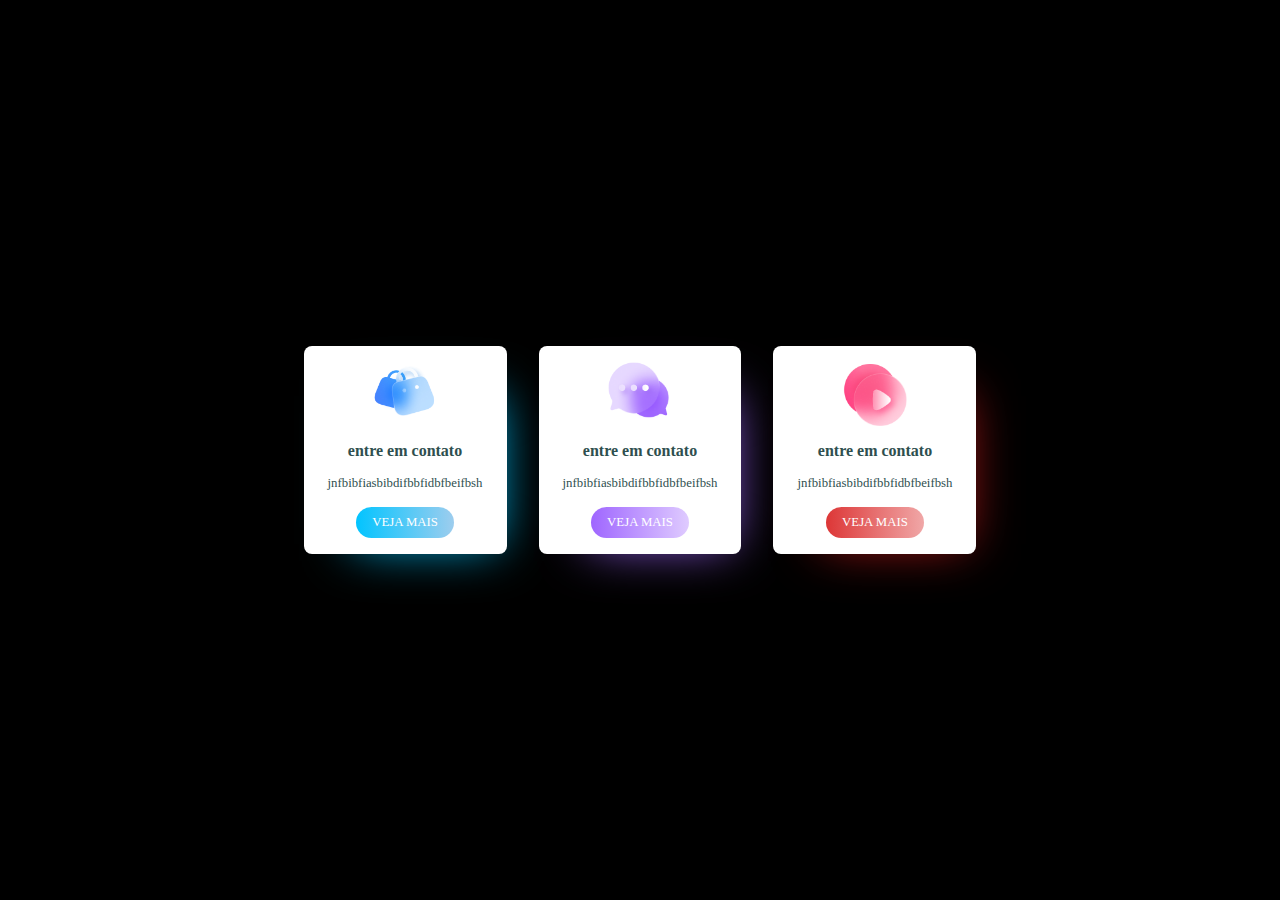
<file: card responsivos/index.html>
<!DOCTYPE html>
<html lang="pt-br">
<head>
    <meta charset="UTF-8">
    <meta http-equiv="X-UA-Compatible" content="IE=edge">
    <meta name="viewport" content="width=device-width, initial-scale=1.0">
    <link rel="stylesheet" href="style.css">
    <title>Card</title>
</head>
<body>
    <main class="cards">
        <section class="card shop">
            <div class="icon">
                <img src="Bag.png" alt="abacate">
            </div>
            <h3>entre em contato</h3>
            <span>jnfbibfiasbibdifbbfidbfbeifbsh</span>
            <button>veja mais</button>
        </section>

        <section class="card contant">
            <div class="icon">
                 <img src="Chat.png" alt="tanjerina">
            </div>
            <h3>entre em contato</h3>
            <span>jnfbibfiasbibdifbbfidbfbeifbsh</span>
            <button>veja mais</button>
        </section>
        
        <section class="card about">
            <div class="icon">
                <img src="Play.png" alt="ameixa">
            </div>
            <h3>entre em contato</h3>
            <span>jnfbibfiasbibdifbbfidbfbeifbsh</span>
            <button>veja mais</button>
        </section>
    </main>
</body>
</html>
</file>
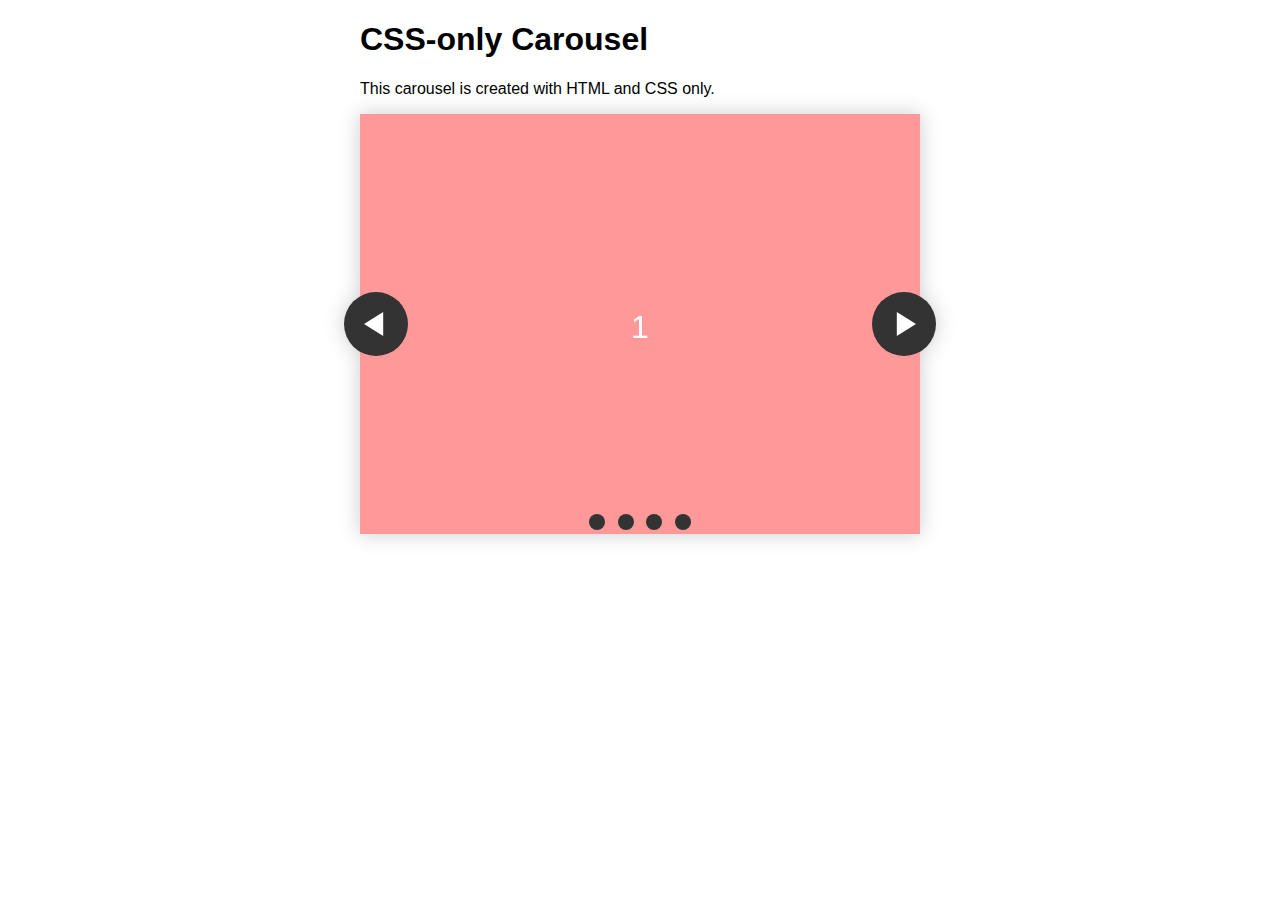
<file: carousel/index.html>
<!DOCTYPE html>
<html lang="en">
<head>
    <meta charset="UTF-8">
    <meta http-equiv="X-UA-Compatible" content="IE=edge">
    <meta name="viewport" content="width=device-width, initial-scale=1.0">
    <link rel="stylesheet" href="style.css">
    <title>Document</title>
</head>
<body>
    <h1>CSS-only Carousel</h1>

<p>This carousel is created with HTML and CSS only.</p>

<section class="carousel" aria-label="Gallery">
  <ol class="carousel__viewport">
    <li id="carousel__slide1"
        tabindex="0"
        class="carousel__slide">
      <div class="carousel__snapper">
        <a href="#carousel__slide4"
           class="carousel__prev">Go to last slide</a>
        <a href="#carousel__slide2"
           class="carousel__next">Go to next slide</a>
      </div>
    </li>
    <li id="carousel__slide2"
        tabindex="0"
        class="carousel__slide">
      <div class="carousel__snapper"></div>
      <a href="#carousel__slide1"
         class="carousel__prev">Go to previous slide</a>
      <a href="#carousel__slide3"
         class="carousel__next">Go to next slide</a>
    </li>
    <li id="carousel__slide3"
        tabindex="0"
        class="carousel__slide">
      <div class="carousel__snapper"></div>
      <a href="#carousel__slide2"
         class="carousel__prev">Go to previous slide</a>
      <a href="#carousel__slide4"
         class="carousel__next">Go to next slide</a>
    </li>
    <li id="carousel__slide4"
        tabindex="0"
        class="carousel__slide">
      <div class="carousel__snapper"></div>
      <a href="#carousel__slide3"
         class="carousel__prev">Go to previous slide</a>
      <a href="#carousel__slide1"
         class="carousel__next">Go to first slide</a>
    </li>
  </ol>
  <aside class="carousel__navigation">
    <ol class="carousel__navigation-list">
      <li class="carousel__navigation-item">
        <a href="#carousel__slide1"
           class="carousel__navigation-button">Go to slide 1</a>
      </li>
      <li class="carousel__navigation-item">
        <a href="#carousel__slide2"
           class="carousel__navigation-button">Go to slide 2</a>
      </li>
      <li class="carousel__navigation-item">
        <a href="#carousel__slide3"
           class="carousel__navigation-button">Go to slide 3</a>
      </li>
      <li class="carousel__navigation-item">
        <a href="#carousel__slide4"
           class="carousel__navigation-button">Go to slide 4</a>
      </li>
    </ol>
  </aside>
</section>
</body>
</html>
</file>
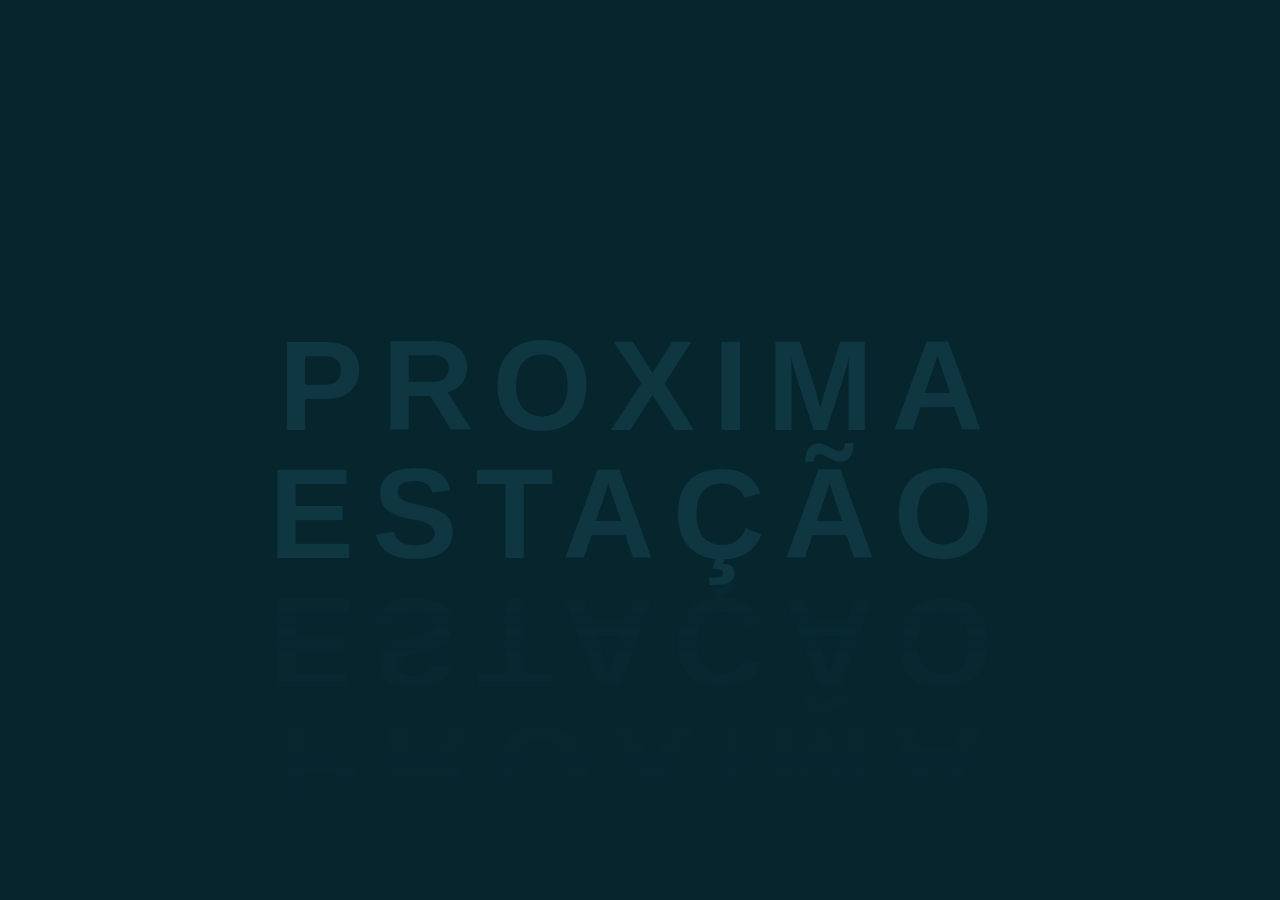
<file: animação de reflexão/animação de reflexão.html>
<!DOCTYPE html>
<html lang="en">
<head>
    <meta charset="UTF-8">
    <meta http-equiv="X-UA-Compatible" content="IE=edge">
    <meta name="viewport" content="width=device-width, initial-scale=1.0">
    <title>reflexão</title>
    <link rel="stylesheet" type="text/css" href="animação de reflexão.css">
</head>
<body>
     <h2 contenteditable="false">Proxima Estação</h2>
</body>
</html>
</file>
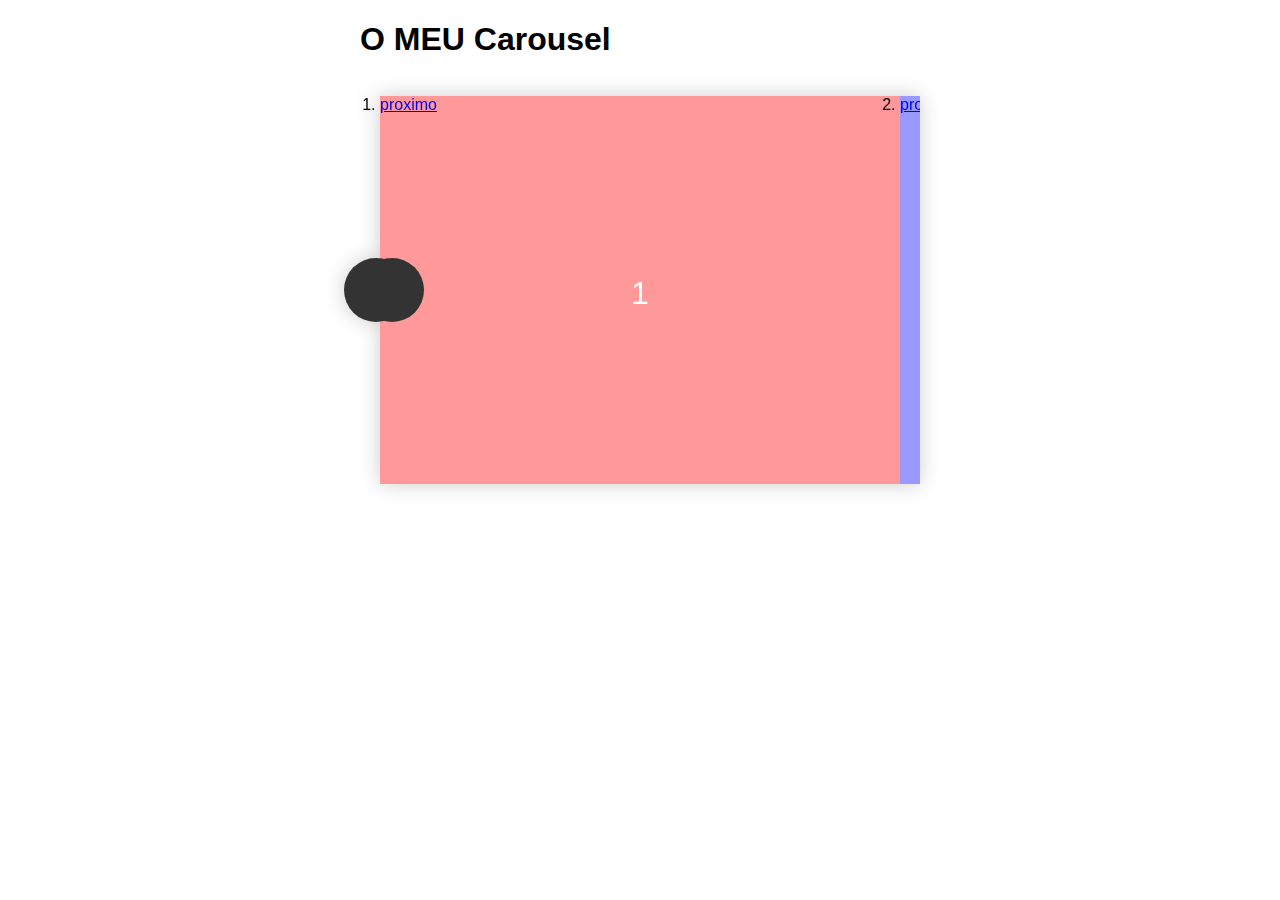
<file: carousel/carousel.html>
<!DOCTYPE html>
<html lang="PT-BR">
<head>
    <meta charset="UTF-8">
    <meta http-equiv="X-UA-Compatible" content="IE=edge">
    <meta name="viewport" content="width=device-width, initial-scale=1.0">
    <link rel="stylesheet" href="carousel.css">
    <title>Document</title>
</head>
<body>
    <h1>O MEU Carousel</h1>
    <section class="carousel">
        <ol>
            <li tabindex="0" id="slide1" class="slid">
                <div>
                    <a href="#slide4" class="volta">volta</a>
                    <a href="#slide2" class="proximo">proximo</a>
                </div>
            </li>
            <li tabindex="0" id="slide2" class="slid">
                <div>
                    <a href="#slide1" class="volta">volta</a>
                    <a href="#slide3" class="proximo">proximo</a>
                </div>
            </li>
            <li tabindex="0" id="slide3" class="slid">
                <div>
                    <a href="#slide2" class="volta">volta</a>
                    <a href="#slide4" class="proximo">proximo</a>
                </div>
            </li>
            <li tabindex="0" id="slide4" class="slid">
                <div>
                    <a href="#slide3" class="volta">volta</a>
                    <a href="#slide1" class="proximo">proximo</a>
                </div>
            </li>
        </ol>
        <aside class="navegação">
            <ol class="list">
                <li class="nav-item">
                    <a href="#slide1" class="btn">proximo slide</a>
                </li>
                <li class="nav-item">
                    <a href="#slide2" class="btn">proximo slide</a>
                </li>
                <li class="nav-item">
                    <a href="#slide3" class="btn">proximo slide</a>
                </li>
                <li class="nav-item">
                    <a href="#slide4" class="btn">proximo slide</a>
                </li>
            </ol>
        </aside>
    </section>
</body>
</html>
</file>
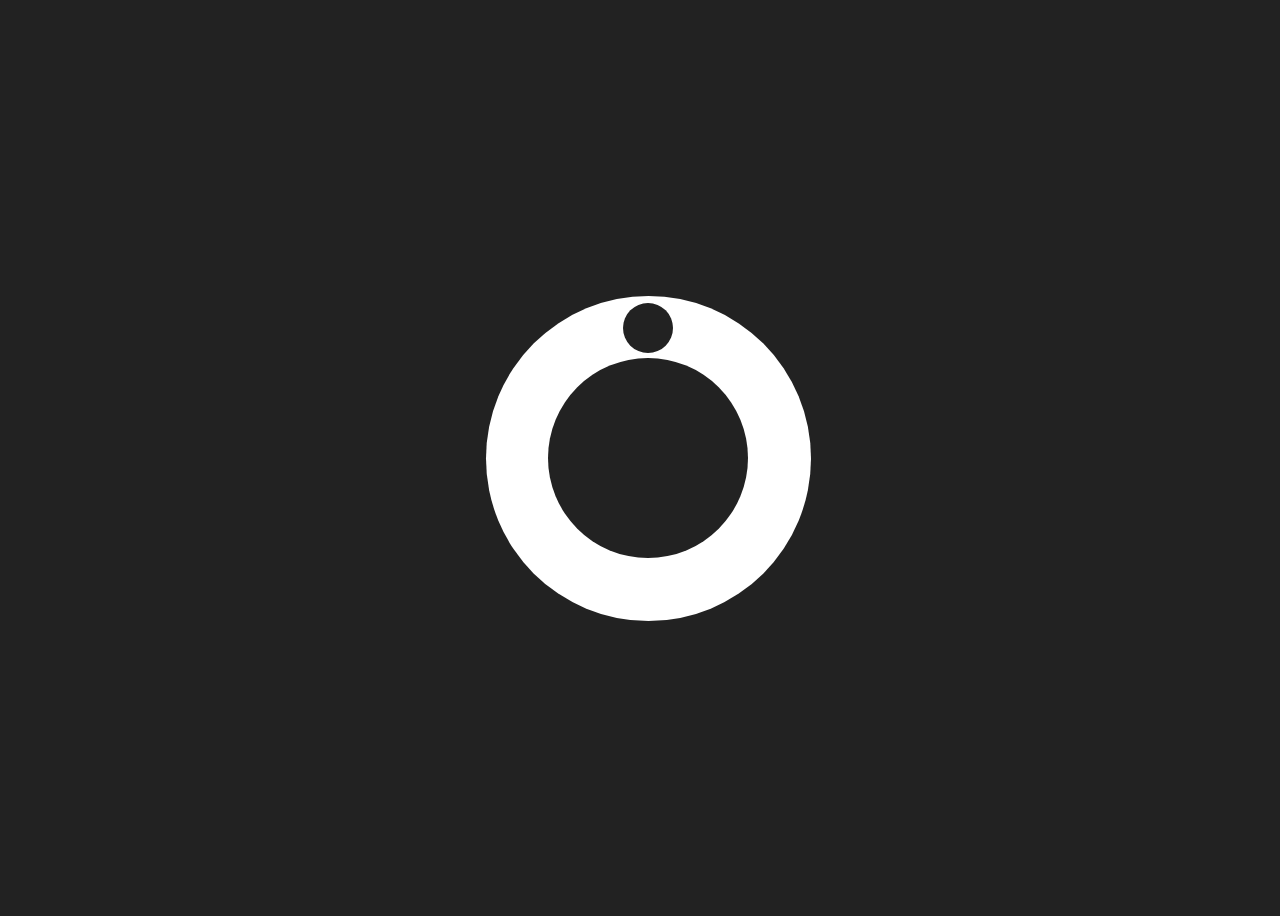
<file: cicle/cicle.html>
<!DOCTYPE html>
<html lang="en">
<head>
    <meta charset="UTF-8">
    <meta http-equiv="X-UA-Compatible" content="IE=edge">
    <meta name="viewport" content="width=device-width, initial-scale=1.0">
    <link rel="stylesheet" href="cicle.css">
    <title>Document</title>
</head>
<body>
    <div class="cicle">
        <div class="r"></div>
    </div>
</body>
</html>
</file>
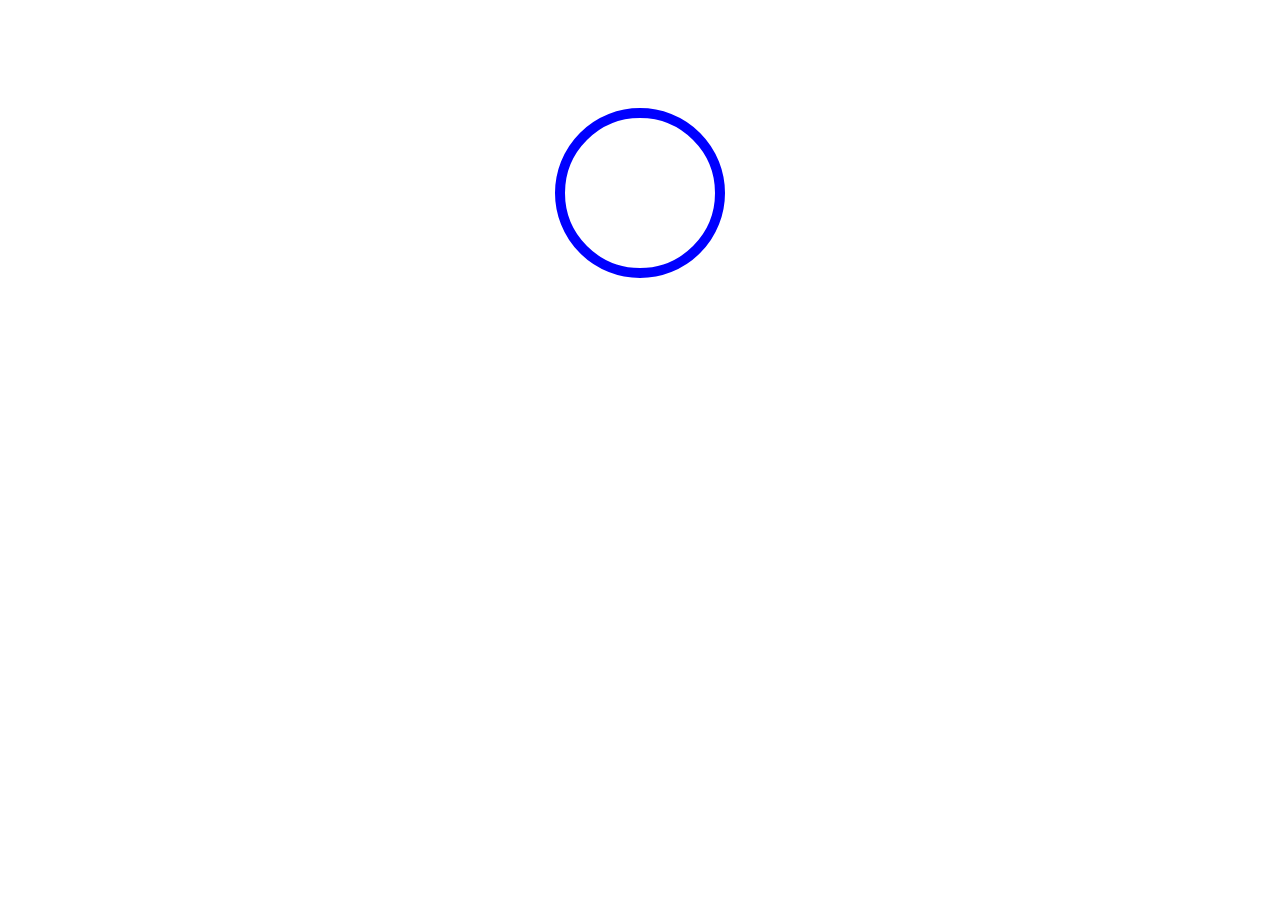
<file: cicle/cicle2.html>
<!DOCTYPE html>
<html lang="en">
<head>
    <meta charset="UTF-8">
    <meta http-equiv="X-UA-Compatible" content="IE=edge">
    <meta name="viewport" content="width=device-width, initial-scale=1.0">
    <link rel="stylesheet" href="cicle2.css">
    <title>cicle 2</title>
</head>
<body>
    <div class="cicle">

    </div>
</body>
</html>
</file>
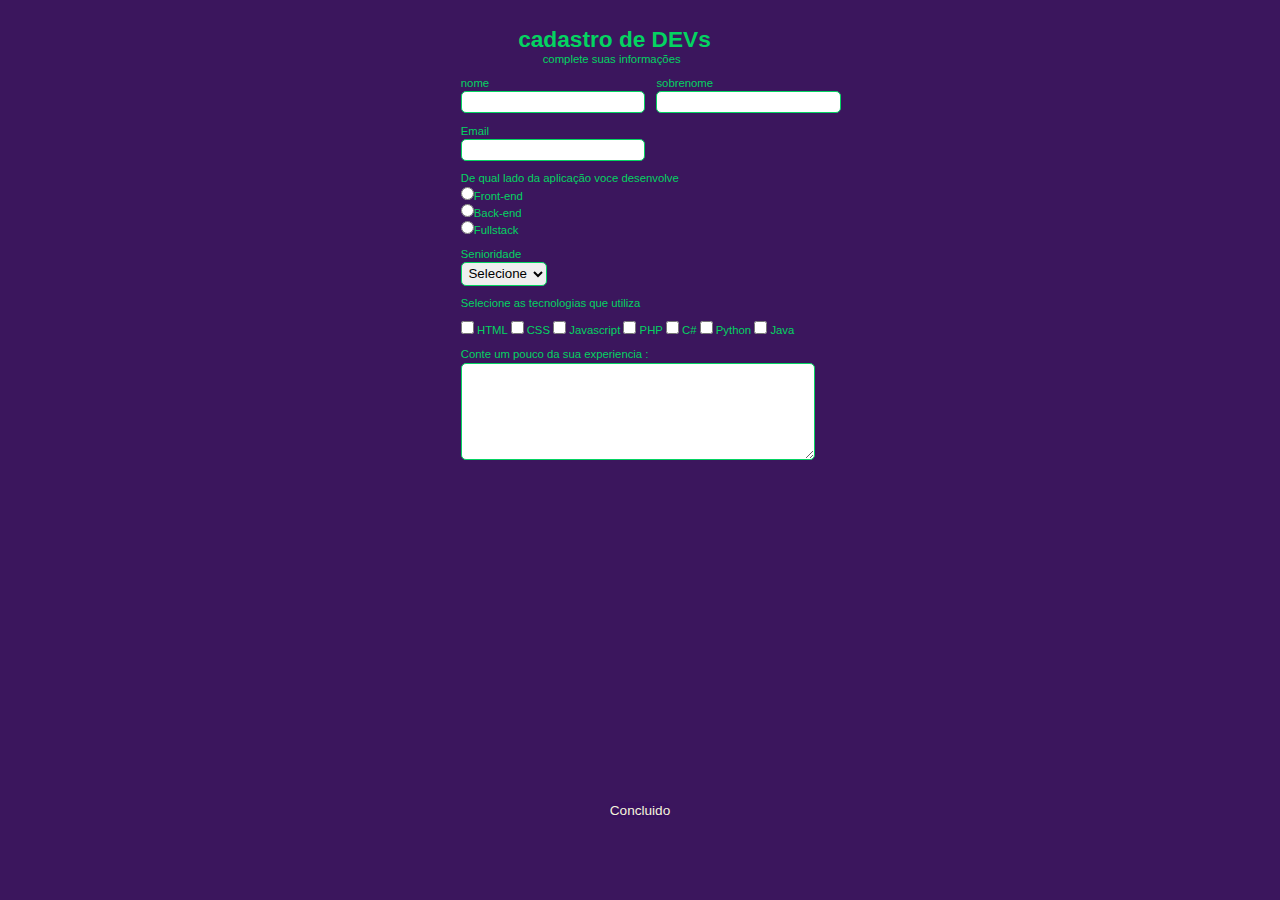
<file: formulario/modelo de formulario basicão.html>
<!DOCTYPE html>
<html lang="en">
<head>
    <meta charset="UTF-8">
    <meta http-equiv="X-UA-Compatible" content="IE=edge">
    <meta name="viewport" content="width=device-width, initial-scale=1.0">
    <link rel="stylesheet" type="text/css" href="o css.css" media="screen">
    <title>cadastro</title>
</head>
<body>
    <div>
        <h1 id="titulo">cadastro de DEVs</h1>
        <p id="subtitulo">complete suas informações</p>
        <br>
    </div>

    <form>
        <fieldset class="grupo">
            <div class="campo">
                <label for="nome">nome</label>
                <input type="text" name="nome" id="nome" required>
            </div>

            <div class="campo">
                <label for="sobrenome">sobrenome </label>
                <input type="text" name="sobrenome" id="sobrenome" required>
            </div>
        </fieldset>

        <div class="campo">
            <label for="email">Email</label>
            <input type="email" name="email" id="email" required>
        </div>

        <div class="campo">
            <label for="">De qual lado da aplicação voce desenvolve</label>
            <label >
                <input type="radio" name="DevWeb" value="Front-end">Front-end
            </label>
            <label>
                <input type="radio" name="DevWeb" value="Back-end">Back-end
            </label>
            <label>
                <input type="radio" name="DevWeb" value="Fullstack">Fullstack
            </label>
        </div>

        <div class="campo">
            <label for="Senioridade">Senioridade</label>
            <select name="" id="Senioridade">
                <option selected disabled value="">Selecione</option>
                <option>Junior</option>
                <option>Pleno</option>
                <option >Senior</option>
            </select>
        </div>

        <fieldset class="grupo">
            <div id="check">
                <label>Selecione as tecnologias que utiliza</label><br><br>
                <input type="checkbox" id="Tecnologia1" name="Tecnologia1" value="HTML">
                <label for="Tecnologia1">HTML</label>
                <input type="checkbox" id="Tecnologia2" name="Tecnologia2" value="CSS">
                <label for="Tecnologia2">CSS</label>
                <input type="checkbox" id="Tecnologia3" name="Tecnologia3" value="Javascript">
                <label for="Tecnologia3">Javascript</label>
                <input type="checkbox" id="Tecnologia4" name="Tecnologia4" value="PHP">
                <label for="Tecnologia4">PHP</label>
                <input type="checkbox" id="Tecnologia5" name="Tecnologia5" value="C#">
                <label for="Tecnologia5">C#</label>
                <input type="checkbox" id="Tecnologia6" name="Tecnologia6" value="Python">
                <label for="Tecnologia6">Python</label>
                <input type="checkbox" id="Tecnologia7" name="Tecnologia7" value="Java">
                <label for="Tecnologia7">Java</label>
            </div>
        </fieldset>

        <div class="campo">
            <br>
            <label>Conte um pouco da sua experiencia :</label>
            <textarea name="Experiencia" id="Experiencia" rows="6" style="width:26em"></textarea>
        </div>

        <button class="botão" type="submit">Concluido</button>

    </form>
</body>
</html>
</file>
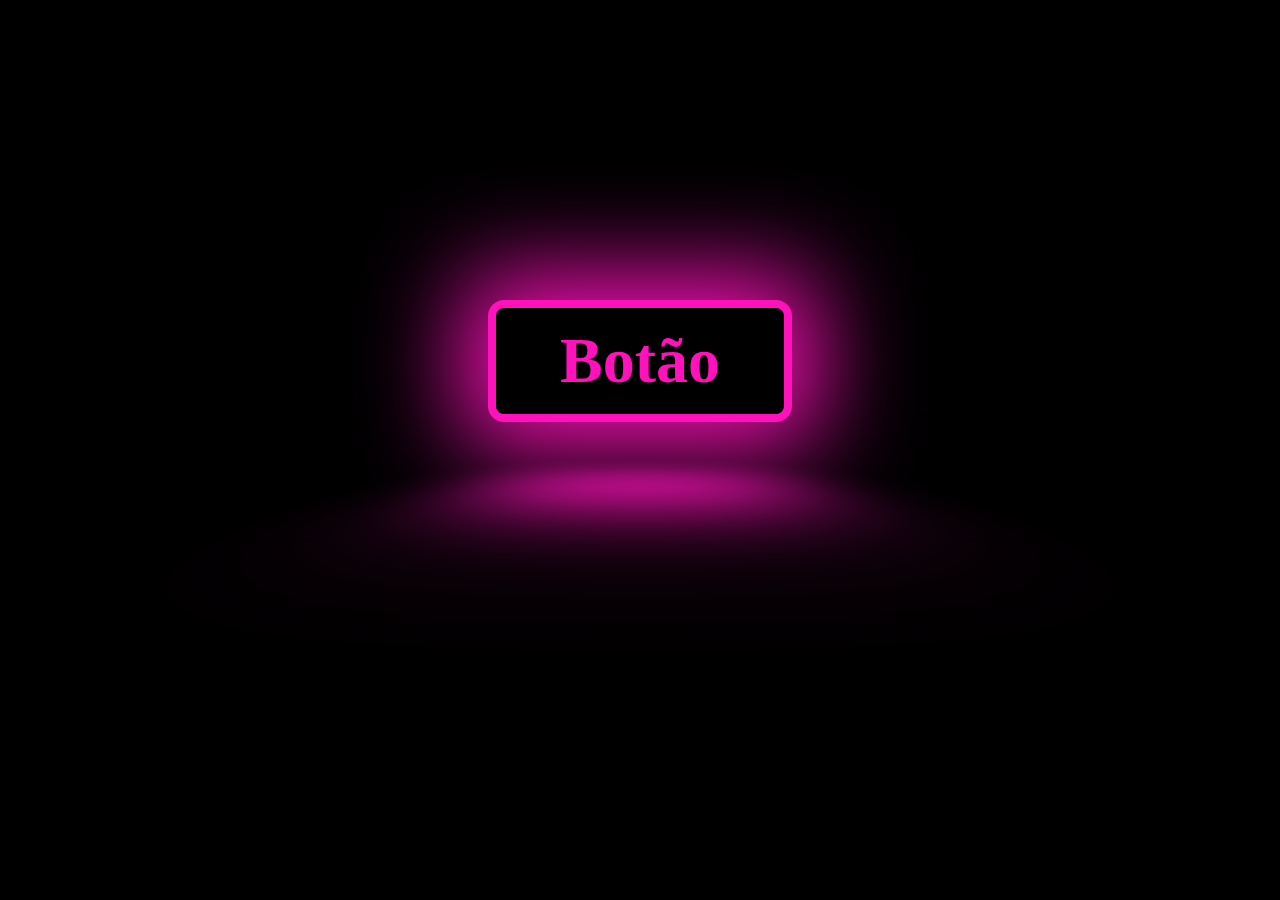
<file: neon/botaoNeon.html>
<!DOCTYPE html>
<html lang="en">
<head>
    <meta charset="UTF-8">
    <meta http-equiv="X-UA-Compatible" content="IE=edge">
    <meta name="viewport" content="width=device-width, initial-scale=1.0">
    <link rel="stylesheet" href="botaoNeon.css">
    <title>Document</title>
</head>
<body>
    <a href="" class="neon">Botão</a>
</body>
</html>
</file>
<file: card responsivos/style.css>
*{
    margin: 0;
    padding: 0;
    box-sizing: border-box;
    font-family: 'Times New Roman', Times, serif;
}
body{
    background: black;
    height: 100vh;
    width: 100%;
    display: flex;
    justify-content: center;
    align-items: center;
    color: darkslategray;
}
main.cards{
    display: flex;
    padding: 32px;
}
main.cards section.card{
    display: flex;
    flex-direction: column;
    align-items: center;
    text-align: center;
    background: white;
    padding: 1rem 1.5rem;
    border-radius: 8px;
    max-height: 256px;
    margin-left: 32px;
}
main.cards section.card:first-child{
    margin-left: 0px;
}
main.cards section.card .icon{
    width: 64px;
    height: 64px;
}
main.cards section.card img{
    width: 100%;
}
main.cards section.card h3{
    margin: 16px 0;
    font-size: 100%;
}
main.cards section.card span{
    font-weight: 300;
    max-width: 240px;
    font-size: 80%;
    margin-bottom: 16px;
}
main.cards section.card button{
    padding: 0.5rem 1rem;
    text-transform: uppercase; /* deixa tudo em letra maiúscula*/
    border-radius: 32px;
    border: 0;
    cursor: pointer;
    font-size: 80%;
    font-weight: 500;
    color: #fff;
}
main.cards section.card.contant button{
    background: linear-gradient(to right, #9f66ff,#dfcbff);
}
main.cards section.card.shop button{
    background: linear-gradient(to right, #02c4ff,#9dcdee);
}
main.cards section.card.about button{
    background: linear-gradient(to right, #d81b1be0,#f0a7a7);
}
main.cards section.card.contant{
    box-shadow: 20px 20px 50px -30px #9f66ff;
}
main.cards section.card.shop{
    box-shadow: 20px 20px 50px -30px #02c4ff;
}
main.cards section.card.about{
    box-shadow: 20px 20px 50px -30px #d81b1be0;
}


@media only screen and (max-width: 720px) {
    main.cards{
        flex-direction: column;
         margin-top: 100px;
    }
    main.cards section.card{
        margin-left: 0;
        margin-bottom: 32px;
    }
    main.cards section.card:last-child{
        margin-bottom: 0;
    }
    
}
</file>
<file: carousel/style.css>
@keyframes tonext {
    75% {
      left: 0;
    }
    95% {
      left: 100%;
    }
    98% {
      left: 100%;
    }
    99% {
      left: 0;
    }
  }
  
  @keyframes tostart {
    75% {
      left: 0;
    }
    95% {
      left: -300%;
    }
    98% {
      left: -300%;
    }
    99% {
      left: 0;
    }
  }
  
  @keyframes snap {
    96% {
      scroll-snap-align: center;
    }
    97% {
      scroll-snap-align: none;
    }
    99% {
      scroll-snap-align: none;
    }
    100% {
      scroll-snap-align: center;
    }
  }
  
  body {
    max-width: 37.5rem;
    margin: 0 auto;
    padding: 0 1.25rem;
    font-family: 'Lato', sans-serif;
  }
  
  * {
    box-sizing: border-box;
    scrollbar-color: transparent transparent; /* thumb and track color */
    scrollbar-width: 0px;
  }
  
  *::-webkit-scrollbar {
    width: 0;
  }
  
  *::-webkit-scrollbar-track {
    background: transparent;
  }
  
  *::-webkit-scrollbar-thumb {
    background: transparent;
    border: none;
  }
  
  * {
    -ms-overflow-style: none;
  }
  
  ol, li {
    list-style: none;
    margin: 0;
    padding: 0;
  }
  
  .carousel {
    position: relative;
    padding-top: 75%;
    filter: drop-shadow(0 0 10px #0003);
    perspective: 100px;
  }
  
  .carousel__viewport {
    position: absolute;
    top: 0;
    right: 0;
    bottom: 0;
    left: 0;
    display: flex;
    overflow-x: scroll;
    counter-reset: item;
    scroll-behavior: smooth;
    scroll-snap-type: x mandatory;
  }
  
  .carousel__slide {
    position: relative;
    flex: 0 0 100%;
    width: 100%;
    background-color: #f99;
    counter-increment: item;
  }
  
  .carousel__slide:nth-child(even) {
    background-color: #99f;
  }
  
  .carousel__slide:before {
    content: counter(item);
    position: absolute;
    top: 50%;
    left: 50%;
    transform: translate3d(-50%,-40%,70px);
    color: #fff;
    font-size: 2em;
  }
  
  .carousel__snapper {
    position: absolute;
    top: 0;
    left: 0;
    width: 100%;
    height: 100%;
    scroll-snap-align: center;
  }
  
  @media (hover: hover) {
    .carousel__snapper {
      animation-name: tonext, snap;
      animation-timing-function: ease;
      animation-duration: 4s;
      animation-iteration-count: infinite;
    }
  
    .carousel__slide:last-child .carousel__snapper {
      animation-name: tostart, snap;
    }
  }
  
  @media (prefers-reduced-motion: reduce) {
    .carousel__snapper {
      animation-name: none;
    }
  }
  
  .carousel:hover .carousel__snapper,
  .carousel:focus-within .carousel__snapper {
    animation-name: none;
  }
  
  .carousel__navigation {
    position: absolute;
    right: 0;
    bottom: 0;
    left: 0;
    text-align: center;
  }
  
  .carousel__navigation-list,
  .carousel__navigation-item {
    display: inline-block;
  }
  
  .carousel__navigation-button {
    display: inline-block;
    width: 1.5rem;
    height: 1.5rem;
    background-color: #333;
    background-clip: content-box;
    border: 0.25rem solid transparent;
    border-radius: 50%;
    font-size: 0;
    transition: transform 0.1s;
  }
  
  .carousel::before,
  .carousel::after,
  .carousel__prev,
  .carousel__next {
    position: absolute;
    top: 0;
    margin-top: 37.5%;
    width: 4rem;
    height: 4rem;
    transform: translateY(-50%);
    border-radius: 50%;
    font-size: 0;
    outline: 0;
  }
  
  .carousel::before,
  .carousel__prev {
    left: -1rem;
  }
  
  .carousel::after,
  .carousel__next {
    right: -1rem;
  }
  
  .carousel::before,
  .carousel::after {
    content: '';
    z-index: 1;
    background-color: #333;
    background-size: 1.5rem 1.5rem;
    background-repeat: no-repeat;
    background-position: center center;
    color: #fff;
    font-size: 2.5rem;
    line-height: 4rem;
    text-align: center;
    pointer-events: none;
  }
  
  .carousel::before {
    background-image: url("data:image/svg+xml,%3Csvg viewBox='0 0 100 100' xmlns='http://www.w3.org/2000/svg'%3E%3Cpolygon points='0,50 80,100 80,0' fill='%23fff'/%3E%3C/svg%3E");
  }
  
  .carousel::after {
    background-image: url("data:image/svg+xml,%3Csvg viewBox='0 0 100 100' xmlns='http://www.w3.org/2000/svg'%3E%3Cpolygon points='100,50 20,100 20,0' fill='%23fff'/%3E%3C/svg%3E");
  }
</file>
<file: animação de reflexão/animação de reflexão.css>
*
{
    margin: 0;
    padding: 0;
    box-sizing: border-box;
    font-family: Arial, Helvetica, sans-serif;
}
body
{
    display: flex;
    justify-content: center;
    align-items: center;
    min-height: 100vh;
    background: #07252d;
}
h2
{
    position: relative;
    font-size: 8em;
    letter-spacing: 18px;
    color: #0e3742;
    text-transform: uppercase;
    width: 100;
    text-align: center;
    -webkit-box-reflect: below 1px linear-gradient(transparent, #0003);
    line-height: 1.00em;
    outline: none;
    animation: animate 5s linear infinite;
}
@keyframes animate 
{
    0%, 18%, 20%, 50.1%, 60%, 65.1%, 80%, 90.1%, 92%
    {
        color: #0e3742;
        text-shadow: none;
    }
    18.1%,20.1%, 30%, 50%, 60.1%,65%, 80.1%, 90%, 92.1%, 100%
    {
        color: #fff;
        text-shadow: 0 0 10px #ffe75e,
         0 0 20px #ffe44b,
         0 0 40px #ffe44b,
         0 0 80px #b9a325,
         0 0 160px #ffe44b;
    }
}
</file>
<file: carousel/carousel.css>
* {
    box-sizing: border-box;
    scrollbar-color: transparent transparent; /* thumb and track color */
    scrollbar-width: 0px;
    -ms-overflow-style: none;
}
*::-webkit-scrollbar {
    width: 0;
}
*::-webkit-scrollbar-track {
    background: transparent;
}
*::-webkit-scrollbar-thumb {
    background: transparent;
    border: none;
}
body {
    max-width: 37.5rem;
    margin: 0 auto;
    padding: 0 1.25rem;
    font-family: 'Lato', sans-serif;
}
.carousel{
    position: relative;
    padding-top: 75%;
    filter: drop-shadow(0 0 10px #0003); /* coloquei um filtro de sombra que so ta pegando no lados*/
}
.carousel ol{
    position: absolute;
    top: 0;
    right: 0;
    bottom: 0;
    left: 0;
    display: flex;
    overflow-x: scroll;
    counter-reset: item;
    scroll-behavior: smooth;
    scroll-snap-type: x mandatory;
}
.slid{
    position: relative;
    flex: 0 0 100%;
    width: 100%;
    background-color: #f99;
    counter-increment: item;
}
.slid:nth-child(even){
    background-color: #99f;
}
.slid:before{
    content: counter(item);
    position: absolute;
    top: 50%;
    left: 50%;
    transform: translate3d(-50%,-40%,70px);
    color: #fff;
    font-size: 2em;
}
.slid div{
    position: absolute;
    top: 0;
    left: 0;
    width: 100%;
    height: 100%;
    scroll-snap-align: center;  
}
.navegação{
    position: absolute;
    right: 0;
    bottom: 0;
    left: 0;
    text-align: center;
}
.list , .nava-list{
    display: inline-block;
}
.btn{
    display: inline-block;
    width: 1.5rem;
    height: 1.5rem;
    background-color: #333;
    background-clip: content-box;
    border: 0.25rem solid transparent;
    border-radius: 50%;
    font-size: 0;
    transition: transform 0.1s;
}
.carousel::before,
.carousel::after,
.volta,
.proxima{
    position: absolute;
    top: 0;
    margin-top: 37.5%;
    width: 4rem;
    height: 4rem;
    transform: translateY(-50%);
    border-radius: 50%;
    font-size: 0;
    outline: 0;
}
.carousel::before,
.volta{
    left: -1rem;
}
.carousel::before,
.proxima{
    right: -1rem;
}
.carousel::before,
.carousel::after{
    content: '';
    z-index: 1;
    background-color: #333;
    background-size: 1.5rem 1.5rem;
    background-repeat: no-repeat;
    background-position: center center;
    color: #fff;
    font-size: 2.5rem;
    line-height: 4rem;
    text-align: center;
    pointer-events: none;
}
@keyframes tonext {
    75% {
      left: 0;
    }
    95% {
      left: 100%;
    }
    98% {
      left: 100%;
    }
    99% {
      left: 0;
    }
  }
  
  @keyframes tostart {
    75% {
      left: 0;
    }
    95% {
      left: -300%;
    }
    98% {
      left: -300%;
    }
    99% {
      left: 0;
    }
  }
  
  @keyframes snap {
    96% {
      scroll-snap-align: center;
    }
    97% {
      scroll-snap-align: none;
    }
    99% {
      scroll-snap-align: none;
    }
    100% {
      scroll-snap-align: center;
    }
  }
</file>
<file: cicle/cicle.css>
body{
    display: -webkit-box;
    display: flex;
    width: 100%;
    height: 100vh;
    background: #222;
    -webkit-box-pack: center;
        justify-content: center;
    -webkit-box-align: center;
        align-items: center;    
}
body .cicle{
    width: 325px;
    height: 325px;
    display: block;
    background: #fff;
    border-radius: 500%;
    position: relative;
    -webkit-animation: rotation 2s linear infinite;
            animation: rotation 2s linear infinite;
}
@-webkit-keyframes rotation {
    0%{
        -webkit-transform: rotate(0deg);
                transform: rotate(0deg);
    }
    100%{
        -webkit-transform: rotate(360deg);
                transform: rotate(360deg);
    }
}
@keyframes rotation {
    0%{
        -webkit-transform: rotate(0deg);
                transform: rotate(0deg);
    }
    100%{
        -webkit-transform: rotate(360deg);
                transform: rotate(360deg);
    }
}
body .cicle .r{
    width: 200px;
    height: 200px;
    background: #222;
    position: absolute;
    left: 50%;
    top: 50%;
    -webkit-transform: translateX(-50%) translateY(-50%);
            transform: translateX(-50%) translateY(-50%);
    border-radius: 100%;
    box-shadow: 0 -130px 0 -75px #222;
    -webkit-animation: switch 8s ease-in-out infinite; 
            animation: switch 8s ease-in-out infinite;        
}
@-webkit-keyframes switch {
    0%{
        top: 50%;
        -webkit-transform: translateX(-50%) translateY(-50%);
                transform: translateX(-50%) translateY(-50%);
        width: 200px;
        height: 200px;
        box-shadow: 0 -130px 0 -75px #222;        
    }
    25%{
        top: 50%;
        -webkit-transform: translateX(-50%) translateY(-50%);
                transform: translateX(-50%) translateY(-50%);
        width: 200px;
        height: 200px;
        box-shadow: 0 -130px 0 -75px #222;        
    }
    50%{
        top: calc(100% - 55px);
        width: 50px;
        height: 50px;
        box-shadow: 0 -130px 0 -75px #222;
        -webkit-transform: translateX(-50%) translateY(0);
                transform: translateX(-50%) translateY(0);
    }
    75%{
        top: calc(100% - 55px);
        width: 50px;
        height: 50px;
        box-shadow: 0 -130px 0 -75px #222;
        -webkit-transform: translateX(-50%) translateY(0);
                transform: translateX(-50%) translateY(0);
    }
    100%{
        top: 50%;
        -webkit-transform: translateX(-50%) translateY(-50%);
                transform: translateX(-50%) translateY(-50%);
        width: 200px;
        height: 200px;
        box-shadow: 0 -130px 0 -75px #222;
    }
}
@keyframes switch{
    0%{
        top: 50%;
        -webkit-transform: translateX(-50%) translateY(-50%);
                transform: translateX(-50%) translateY(-50%);
        width: 200px;
        height: 200px;
        box-shadow: 0 -130px 0 -75px #222;
    }
    25%{
        top: 50%;
        -webkit-transform: translateX(-50%) translateY(-50%);
                transform: translateX(-50%) translateY(-50%);
        width: 200px;
        height: 200px;
        box-shadow: 0 -130px 0 -75px #222;
    }
    50%{
        top:calc(100% - 55px);
        width: 50px;
        height: 50px;
        box-shadow: 0 -130px 0 -75px #222;
        -webkit-transform: translateX(-50%) translateY(0);
                transform: translateX(-50%) translateY(0);
    }
    75%{
        top:calc(100% - 55px);
        width: 50px;
        height: 50px;
        box-shadow: 0 -130px 0 -75px #222;
        -webkit-transform: translateX(-50%) translateY(0);
                transform: translateX(-50%) translateY(0);
    }
    100%{
        top: 50%;
        -webkit-transform: translateX(-50%) translateY(-50%);
                transform: translateX(-50%) translateY(-50%);
        width: 200px;
        height: 200px;
        box-shadow: 0 -130px 0 -75px #222;
    }
}
</file>
<file: cicle/cicle2.css>
body{
    padding: 100px;
}

.cicle{
    width: 150px;
    height: 150px;
    border-radius: 50%;
    margin: auto;
    border: 10px solid blue;
    animation: cicle 3.5s infinite;
}

@keyframes cicle{
    0%{
        border-color: blue;
        transform: scale(1);
    }
    25%{
        border-color: red;
        transform: scale(0.8);
    }
    50%{
        border-color: yellow;
        transform: scale(1.25);
    }
    75%{
        border-color: green;
        transform: scale(0.7);
    }
    100%{
        border-color: purple;
        transform: scale(1);
    }
}
</file>
<file: formulario/o css.css>
*{
    margin: 0;
    padding: 0;
}
#titulo{
    font-family: sans-serif;
    color:#04d361;
    margin-left: 7%;
}
#subtitulo{
    font-family: sans-serif;
    color: #04d361;
    margin-left: 10%;
}
fieldset{
    border: 0;
}
body{
    background-color: #310a55f3;
    font-family: sans-serif;
    font-size: 3.0mm;
    color: #04d361;
    margin-left: 36%;
    margin-top: 2%;
    justify-content: center;
}
input, select, textarea, button{
    border-radius: 5px;
}
.campo{
    margin-bottom: 1em;
}
.campo label{
    margin-bottom: 0.2em;
    color:#04d361;
    display: block;
}
fieldset.grupo .campo{
    float: left;
    margin-right: 1em;
}
.campo input[type="text"], .campo input[type="email"], .campo select, .campo textarea{
    padding: 0.2em;
    border: 1px solid #04d361;
    box-shadow: 2px 2px 2px rgb(0,0,0,0,);
    display: block;
}
.campo select option{
    padding-right: 1em;
}
.campo input:focus, .campo select:focus, .campo textarea:focus{
    background:#04d361 ;
}
.botão{
    font-size: 1.2em;
    background: #370b6173;
    border: 0;
    margin-bottom: 1em;
    color: beige;
    box-shadow: 2px 2px 2px rgb(0,0,0,0,);
    text-shadow: 1px 1px 1px rgb(0,0,0,0,);
    position :absolute;
    top: 90%;
    left: 50%;
    margin-right: -50%;
    transform: translate(-50%, -50%);
}
.botão:hover{
    background:#ccbbff ;
    box-shadow: inset 2px 2px 2px #8257e6;
    text-shadow: none;
}
.botão, select{
    cursor: pointer;
}
#check{
    display: inline-block;
    
}
</file>
<file: neon/botaoNeon.css>
body{
    background: black;
    text-align: center;
   margin-top: 300px;
}
.neon{
    font-size: 64px;
    font-weight: 700;
    text-decoration: none;

    display: inline-block;
    color: #f1b;
    padding: 16px 64px;
    border: #f1b 8px solid;
    border-radius: 16px;

    ;
    text-shadow: 0 0 8px hsl(0 0% 100%/ 0.3), 0 0 32px 0;

    position: relative;
}
.neon::before{
    content: "";
    position: absolute;
    top: 120%;
    left: 0;
    background: #f1b;
    height: 100%;
    width: 100%;
    transform: perspective(64px) rotateX(40deg) scale(1,0.35);
    filter: blur(64px);
    opacity: 0.7;
    pointer-events: none;
    
}
.neon::after{
    content: "";
    position: absolute;
    top: 0;
    bottom: 0;
    left: 0;
    right: 0;
    box-shadow: 0 0 100px 32px #f1b;
    opacity: 0;
    z-index: -1;
    transition: opacity 100ms linear;
}
.neon::before,
.neon::after{
    opacity: 1;
}
.neon:hover{
    color: black;
    text-shadow: none;
    background: #f1b;
}
</file>
